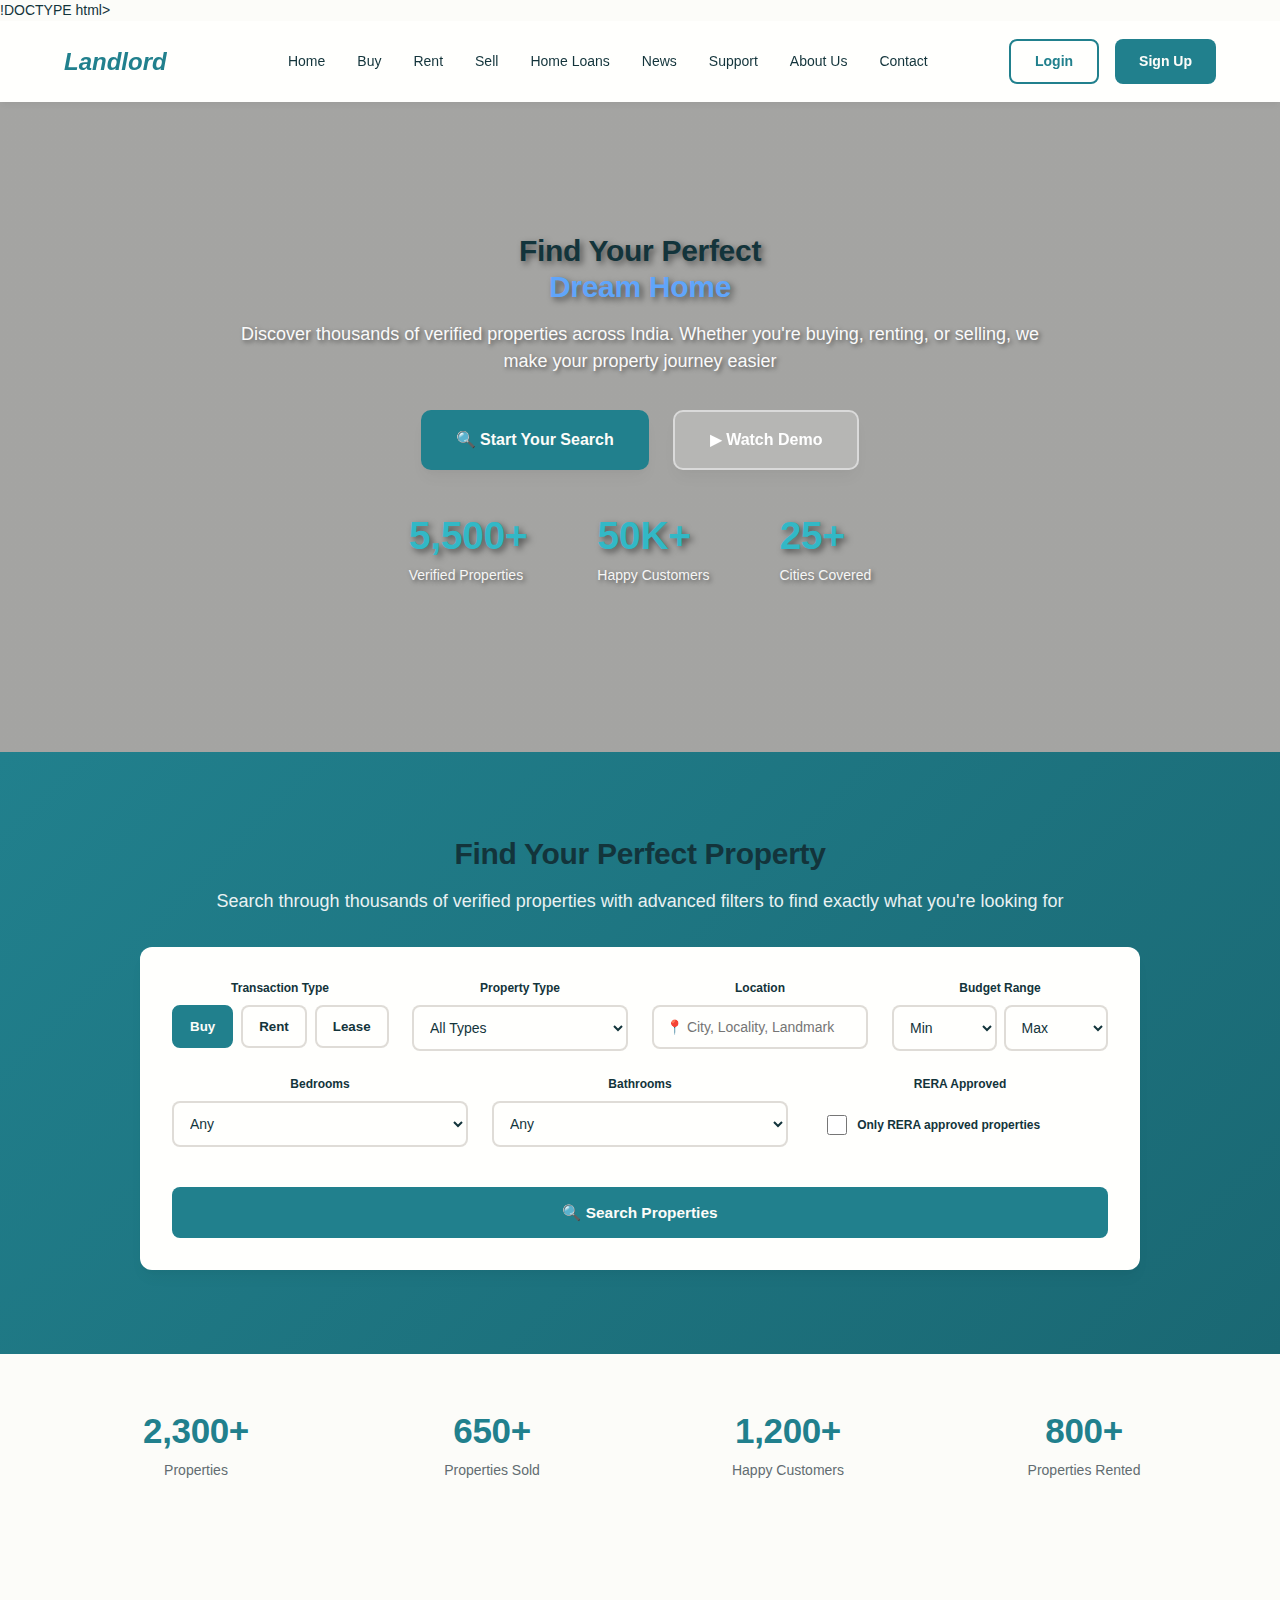
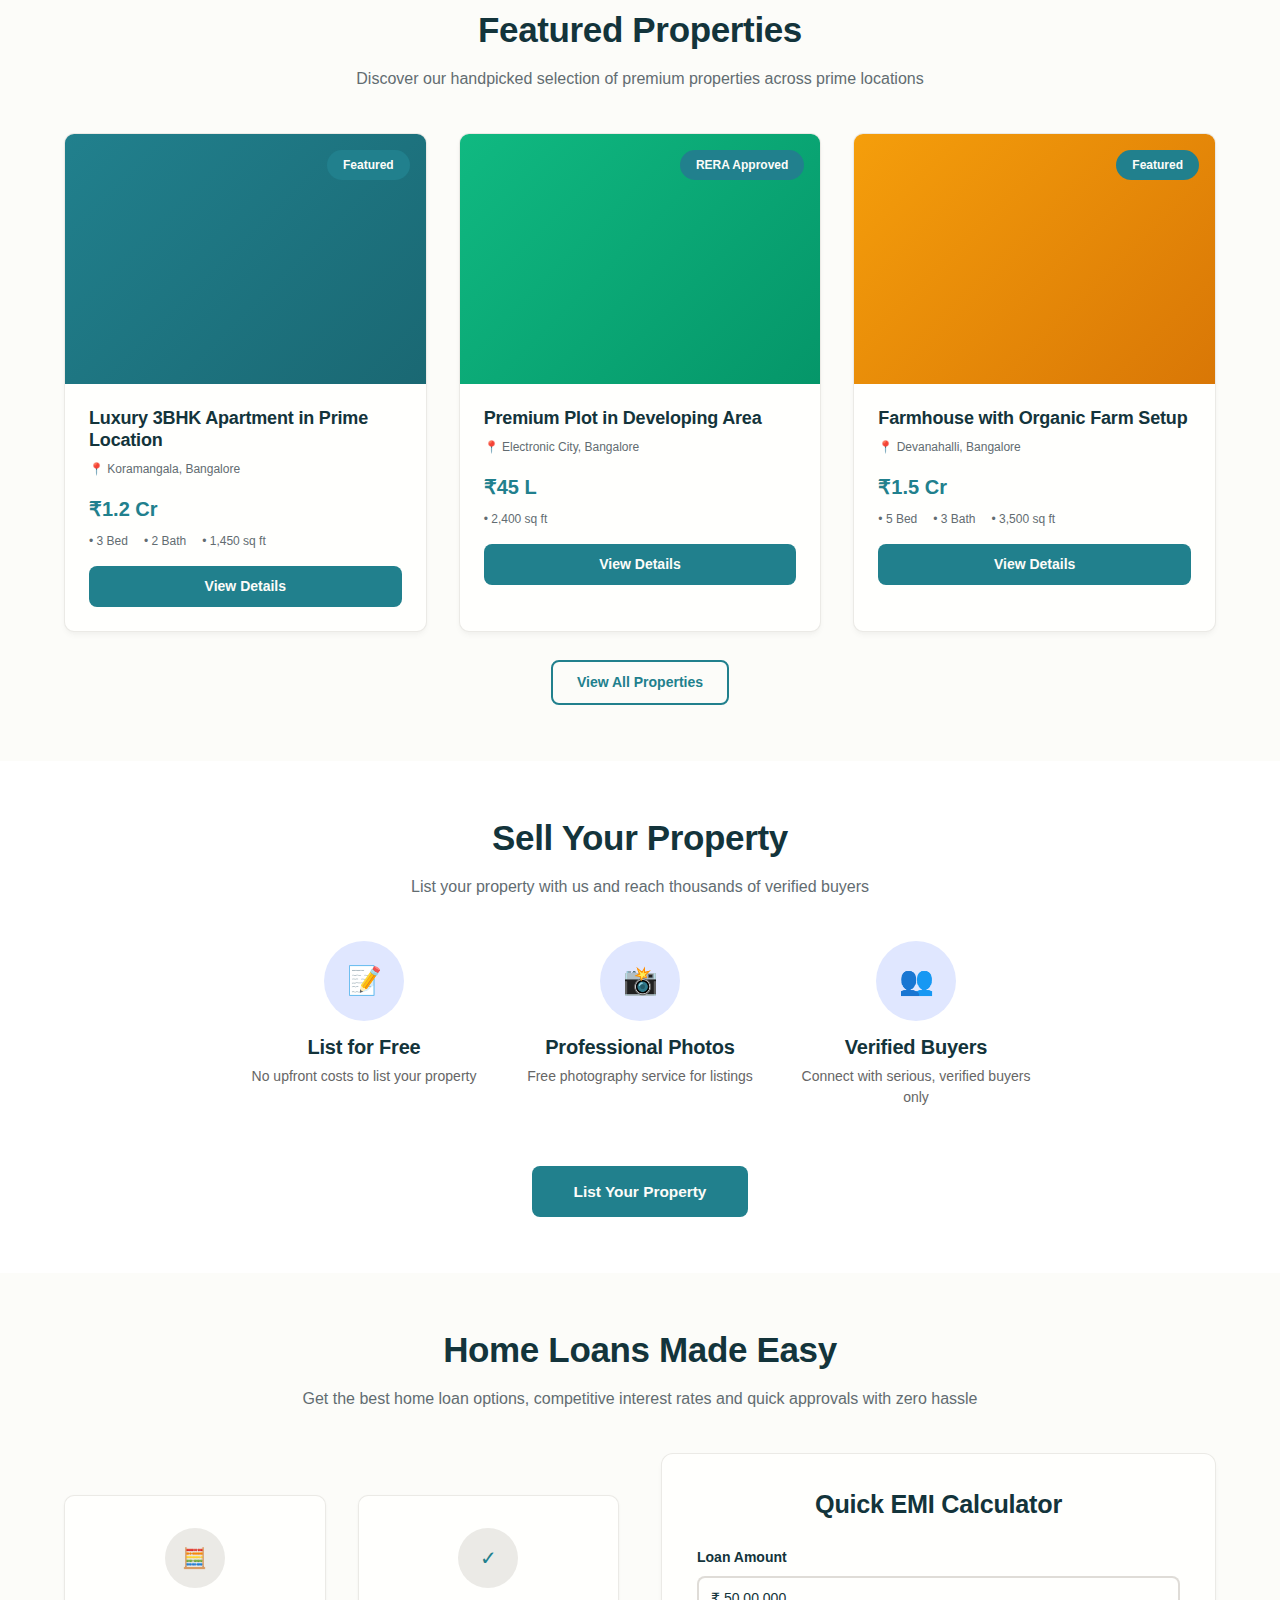
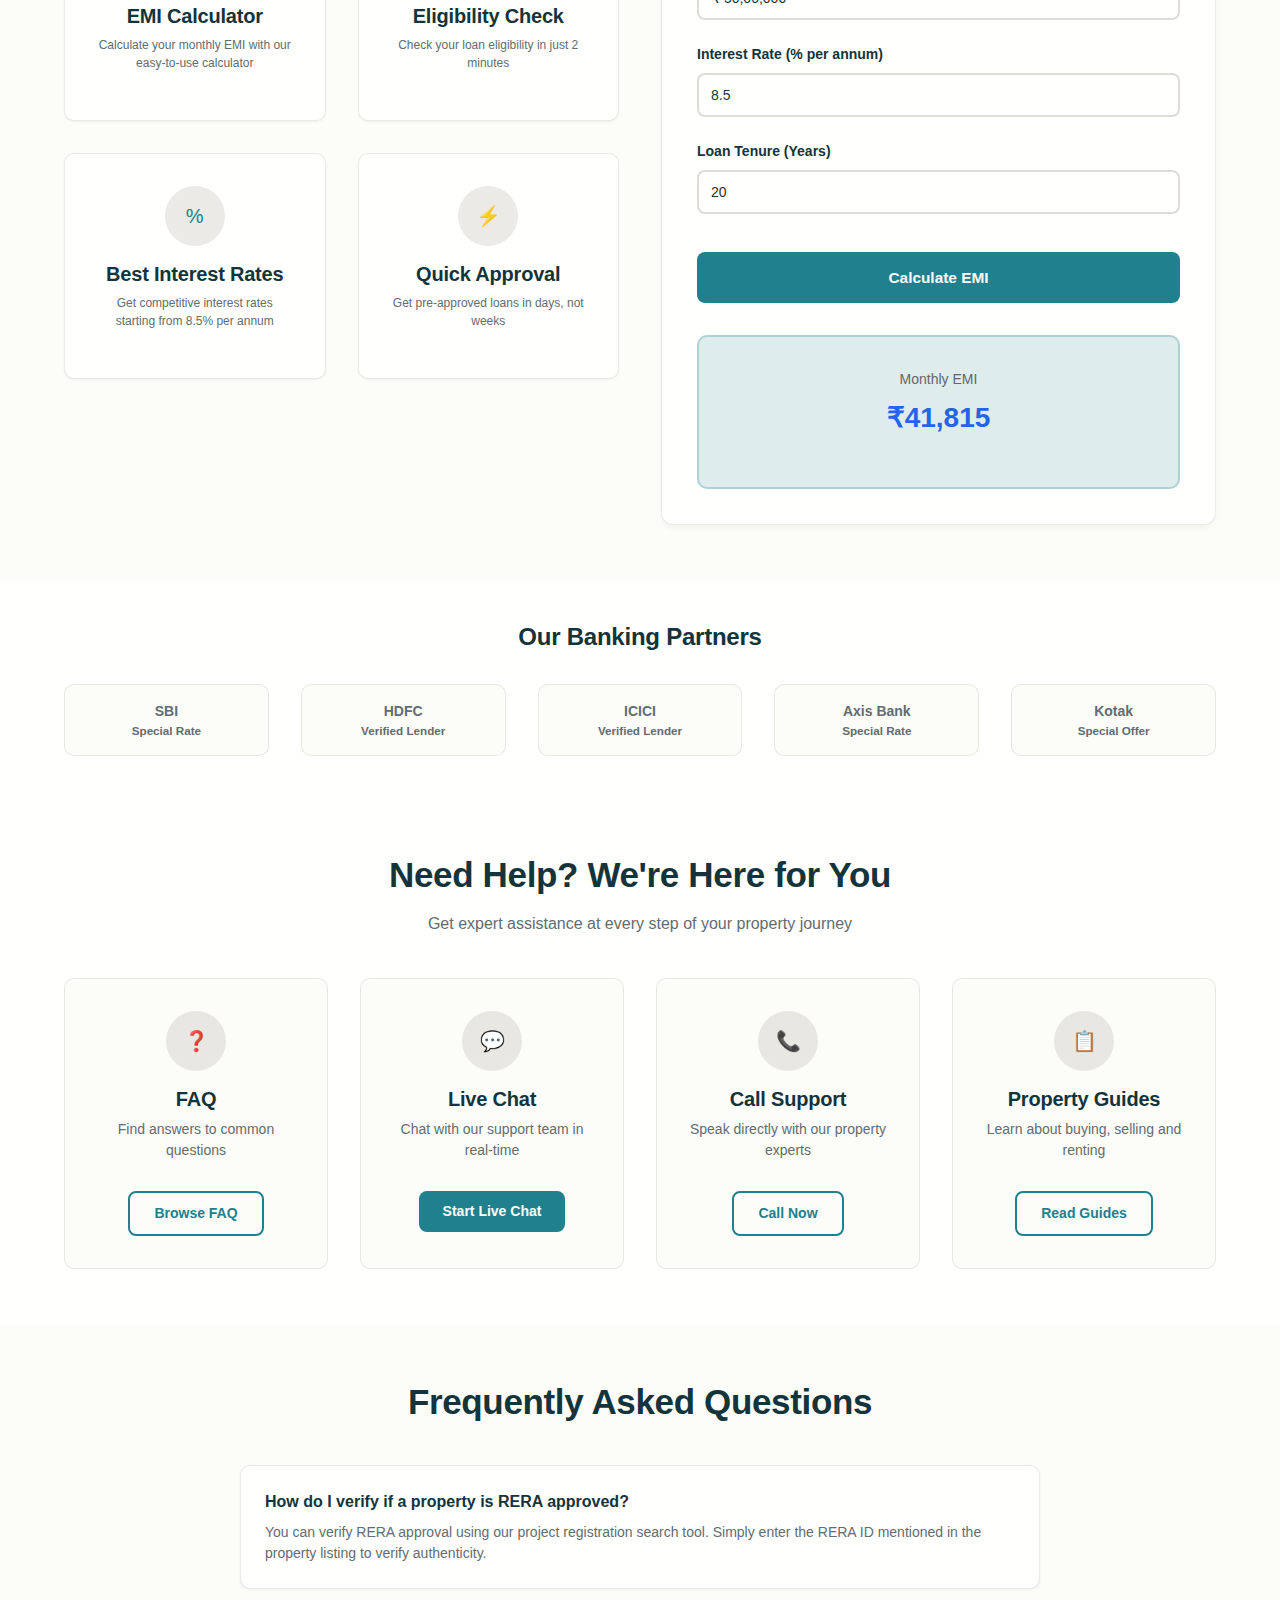
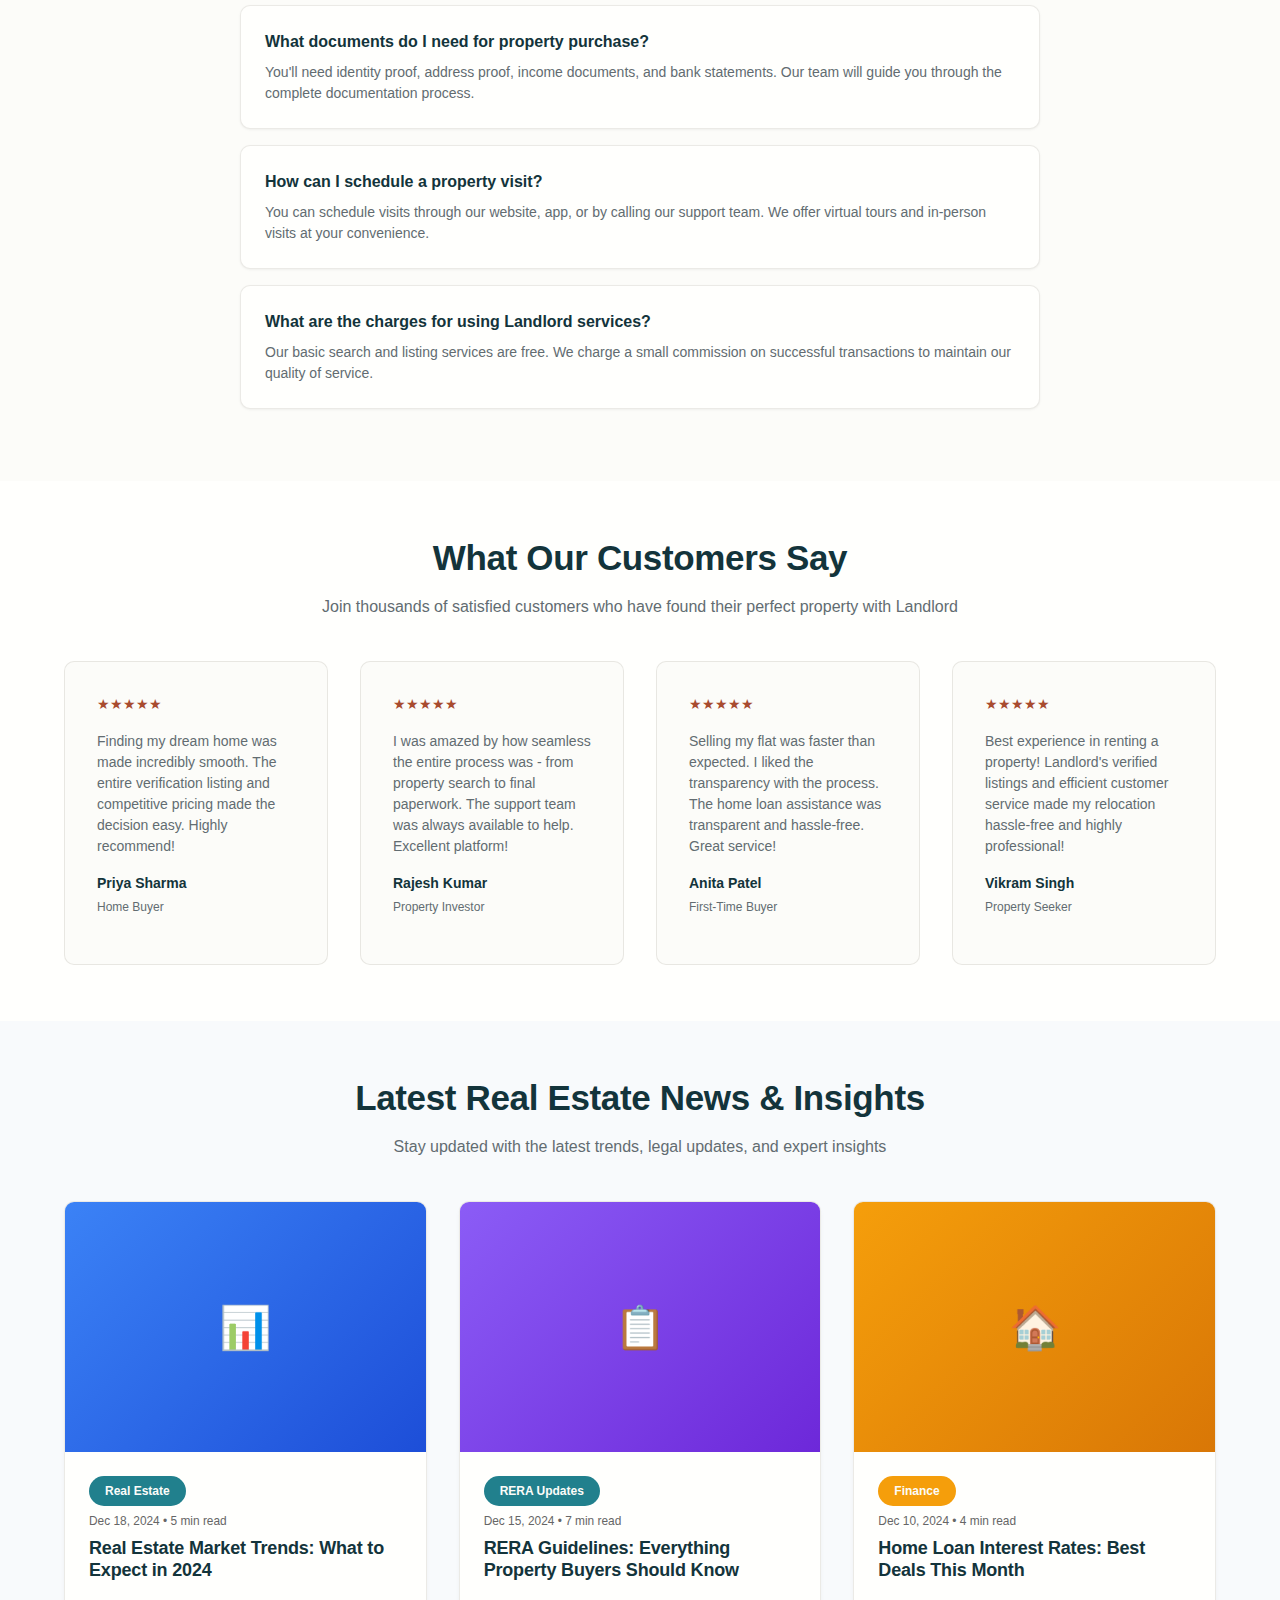
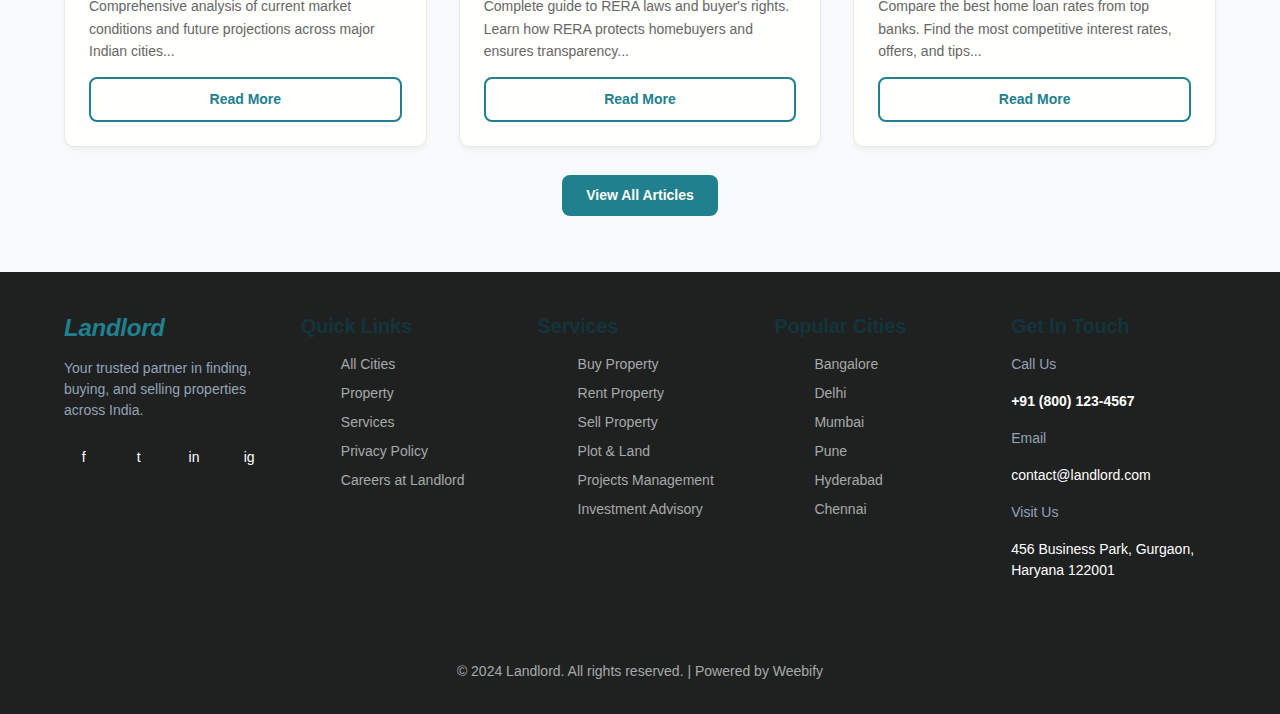
<file: index.html>
!DOCTYPE html>
<html lang="en">
<head>
    <meta charset="UTF-8">
    <meta name="viewport" content="width=device-width, initial-scale=1.0">
    <title>Landlord - Premium Real Estate Platform</title>
    <link rel="stylesheet" href="style.css">
    <script>
        function calculateEMI() {
            // Get input values
            const loanAmountStr = document.getElementById('loanAmount').value.replace(/[₹,\s]/g, '');
            const loanAmount = parseFloat(loanAmountStr);
            const annualRate = parseFloat(document.getElementById('interestRate').value);
            const tenureYears = parseFloat(document.getElementById('loanTenure').value);
            
            // Calculate monthly interest rate
            const monthlyRate = annualRate / (12 * 100);
            
            // Calculate tenure in months
            const tenureMonths = tenureYears * 12;
            
            // EMI Formula: P * r * (1 + r)^n / ((1 + r)^n - 1)
            const emi = loanAmount * monthlyRate * Math.pow(1 + monthlyRate, tenureMonths) / (Math.pow(1 + monthlyRate, tenureMonths) - 1);
            
            // Display result
            const resultDiv = document.getElementById('emiResult');
            resultDiv.innerHTML = `
                <p style="color: #666; margin-bottom: 0.5rem;">Monthly EMI</p>
                <p style="font-size: 2rem; font-weight: bold; color: #2563eb;">₹${Math.round(emi).toLocaleString('en-IN')}</p>
            `;
        }
    </script>
</head>
<body>
    <!-- Header -->
    <header>
        <nav>
            <div class="logo">Landlord</div>
            <ul class="nav-links">
                <li><a href="#home">Home</a></li>
                <li><a href="#buy">Buy</a></li>
                <li><a href="#rent">Rent</a></li>
                <li><a href="#sell">Sell</a></li>
                <li><a href="#loans">Home Loans</a></li>
                <li><a href="#news">News</a></li>
                <li><a href="#support">Support</a></li>
                <li><a href="#about">About Us</a></li>
                <li><a href="#contact">Contact</a></li>
            </ul>
            <div class="nav-buttons">
                <button class="btn btn-secondary">Login</button>
                <button class="btn btn-primary">Sign Up</button>
            </div>
        </nav>
    </header>

    <!-- Hero Section -->
    <section class="hero-main" id="home">
        <div class="hero-overlay">
            <h1>Find Your Perfect<br><span style="color: #60a5fa;">Dream Home</span></h1>
            <p>Discover thousands of verified properties across India. Whether you're buying, renting, or selling, we make your property journey easier</p>
            <div class="hero-buttons">
                <button class="btn btn-primary">🔍 Start Your Search</button>
                <button class="btn btn-watch">▶ Watch Demo</button>
            </div>
            <div class="hero-stats">
                <div class="hero-stat-item">
                    <h3>5,500+</h3>
                    <p>Verified Properties</p>
                </div>
                <div class="hero-stat-item">
                    <h3>50K+</h3>
                    <p>Happy Customers</p>
                </div>
                <div class="hero-stat-item">
                    <h3>25+</h3>
                    <p>Cities Covered</p>
                </div>
            </div>
        </div>
    </section>

    <!-- Advanced Search Section -->
    <section class="hero" id="buy">
        <h1>Find Your Perfect Property</h1>
        <p>Search through thousands of verified properties with advanced filters to find exactly what you're looking for</p>
        
        <div class="advanced-search-form">
            <div class="search-row">
                <div class="search-field">
                    <label>Transaction Type</label>
                    <div class="button-group">
                        <button class="btn-filter active">Buy</button>
                        <button class="btn-filter">Rent</button>
                        <button class="btn-filter">Lease</button>
                    </div>
                </div>
                <div class="search-field">
                    <label>Property Type</label>
                    <select class="search-select">
                        <option>All Types</option>
                        <option>Apartment</option>
                        <option>Villa</option>
                        <option>Plot</option>
                        <option>Commercial</option>
                    </select>
                </div>
                <div class="search-field">
                    <label>Location</label>
                    <input type="text" placeholder="📍 City, Locality, Landmark" class="search-input">
                </div>
                <div class="search-field">
                    <label>Budget Range</label>
                    <div style="display: flex; gap: 0.5rem;">
                        <select class="search-select" style="width: 50%;">
                            <option>Min</option>
                            <option>₹10L</option>
                            <option>₹25L</option>
                            <option>₹50L</option>
                            <option>₹1Cr</option>
                        </select>
                        <select class="search-select" style="width: 50%;">
                            <option>Max</option>
                            <option>₹50L</option>
                            <option>₹1Cr</option>
                            <option>₹2Cr</option>
                            <option>₹5Cr+</option>
                        </select>
                    </div>
                </div>
            </div>
            
            <div class="search-row">
                <div class="search-field">
                    <label>Bedrooms</label>
                    <select class="search-select">
                        <option>Any</option>
                        <option>1 BHK</option>
                        <option>2 BHK</option>
                        <option>3 BHK</option>
                        <option>4+ BHK</option>
                    </select>
                </div>
                <div class="search-field">
                    <label>Bathrooms</label>
                    <select class="search-select">
                        <option>Any</option>
                        <option>1</option>
                        <option>2</option>
                        <option>3+</option>
                    </select>
                </div>
                <div class="search-field">
                    <label>RERA Approved</label>
                    <div style="display: flex; align-items: center; gap: 0.5rem; padding: 0.8rem;">
                        <input type="checkbox" id="rera" style="width: 20px; height: 20px;">
                        <label for="rera" style="margin: 0; cursor: pointer;">Only RERA approved properties</label>
                    </div>
                </div>
            </div>
            
            <button class="btn btn-primary" style="width: 100%; padding: 1rem; font-size: 1.1rem; margin-top: 1rem;">
                🔍 Search Properties
            </button>
        </div>
    </section>

    <!-- Stats Section -->
    <section class="stats">
        <div class="stat-item">
            <h3>2,300+</h3>
            <p>Properties</p>
        </div>
        <div class="stat-item">
            <h3>650+</h3>
            <p>Properties Sold</p>
        </div>
        <div class="stat-item">
            <h3>1,200+</h3>
            <p>Happy Customers</p>
        </div>
        <div class="stat-item">
            <h3>800+</h3>
            <p>Properties Rented</p>
        </div>
    </section>

    <!-- Featured Properties -->
    <section class="section" id="rent">
        <div class="section-header">
            <h2>Featured Properties</h2>
            <p>Discover our handpicked selection of premium properties across prime locations</p>
        </div>
        <div class="properties-grid">
            <div class="property-card">
                <div class="property-image">
                    <span class="property-badge">Featured</span>
                </div>
                <div class="property-info">
                    <h3 class="property-title">Luxury 3BHK Apartment in Prime Location</h3>
                    <p class="property-location">📍 Koramangala, Bangalore</p>
                    <p class="property-price">₹1.2 Cr</p>
                    <div class="property-details">
                        <span>3 Bed</span>
                        <span>2 Bath</span>
                        <span>1,450 sq ft</span>
                    </div>
                    <button class="btn btn-primary" style="width: 100%;">View Details</button>
                </div>
            </div>

            <div class="property-card">
                <div class="property-image" style="background: linear-gradient(135deg, #10b981 0%, #059669 100%);">
                    <span class="property-badge rera">RERA Approved</span>
                </div>
                <div class="property-info">
                    <h3 class="property-title">Premium Plot in Developing Area</h3>
                    <p class="property-location">📍 Electronic City, Bangalore</p>
                    <p class="property-price">₹45 L</p>
                    <div class="property-details">
                        <span>2,400 sq ft</span>
                    </div>
                    <button class="btn btn-primary" style="width: 100%;">View Details</button>
                </div>
            </div>

            <div class="property-card">
                <div class="property-image" style="background: linear-gradient(135deg, #f59e0b 0%, #d97706 100%);">
                    <span class="property-badge">Featured</span>
                </div>
                <div class="property-info">
                    <h3 class="property-title">Farmhouse with Organic Farm Setup</h3>
                    <p class="property-location">📍 Devanahalli, Bangalore</p>
                    <p class="property-price">₹1.5 Cr</p>
                    <div class="property-details">
                        <span>5 Bed</span>
                        <span>3 Bath</span>
                        <span>3,500 sq ft</span>
                    </div>
                    <button class="btn btn-primary" style="width: 100%;">View Details</button>
                </div>
            </div>
        </div>
        <div style="text-align: center; margin-top: 2rem;">
            <button class="btn btn-secondary">View All Properties</button>
        </div>
    </section>

    <!-- Sell Your Property Section -->
    <section class="section" id="sell" style="background: white;">
        <div class="section-header">
            <h2>Sell Your Property</h2>
            <p>List your property with us and reach thousands of verified buyers</p>
        </div>
        <div style="max-width: 800px; margin: 0 auto; text-align: center;">
            <div style="display: grid; grid-template-columns: repeat(auto-fit, minmax(200px, 1fr)); gap: 2rem; margin: 3rem 0;">
                <div>
                    <div style="width: 80px; height: 80px; background: #e0e7ff; border-radius: 50%; margin: 0 auto 1rem; display: flex; align-items: center; justify-content: center; font-size: 2rem;">📝</div>
                    <h3 style="margin-bottom: 0.5rem;">List for Free</h3>
                    <p style="color: #666;">No upfront costs to list your property</p>
                </div>
                <div>
                    <div style="width: 80px; height: 80px; background: #e0e7ff; border-radius: 50%; margin: 0 auto 1rem; display: flex; align-items: center; justify-content: center; font-size: 2rem;">📸</div>
                    <h3 style="margin-bottom: 0.5rem;">Professional Photos</h3>
                    <p style="color: #666;">Free photography service for listings</p>
                </div>
                <div>
                    <div style="width: 80px; height: 80px; background: #e0e7ff; border-radius: 50%; margin: 0 auto 1rem; display: flex; align-items: center; justify-content: center; font-size: 2rem;">👥</div>
                    <h3 style="margin-bottom: 0.5rem;">Verified Buyers</h3>
                    <p style="color: #666;">Connect with serious, verified buyers only</p>
                </div>
            </div>
            <button class="btn btn-primary" style="padding: 1rem 3rem; font-size: 1.1rem;">List Your Property</button>
        </div>
    </section>

    <!-- Home Loans Section -->
    <section class="home-loans" id="loans">
        <div class="home-loans-content">
            <div class="section-header">
                <h2>Home Loans Made Easy</h2>
                <p>Get the best home loan options, competitive interest rates and quick approvals with zero hassle</p>
            </div>
            <div style="display: grid; grid-template-columns: 1fr 1fr; gap: 3rem; margin-top: 3rem; align-items: start;">
                <!-- Left Side - Loan Services -->
                <div class="loans-grid" style="grid-template-columns: 1fr 1fr;">
                    <div class="loan-card">
                        <div class="loan-icon">🧮</div>
                        <h3>EMI Calculator</h3>
                        <p>Calculate your monthly EMI with our easy-to-use calculator</p>
                    </div>
                    <div class="loan-card">
                        <div class="loan-icon">✓</div>
                        <h3>Eligibility Check</h3>
                        <p>Check your loan eligibility in just 2 minutes</p>
                    </div>
                    <div class="loan-card">
                        <div class="loan-icon">%</div>
                        <h3>Best Interest Rates</h3>
                        <p>Get competitive interest rates starting from 8.5% per annum</p>
                    </div>
                    <div class="loan-card">
                        <div class="loan-icon">⚡</div>
                        <h3>Quick Approval</h3>
                        <p>Get pre-approved loans in days, not weeks</p>
                    </div>
                </div>

                <!-- Right Side - Quick EMI Calculator -->
                <div class="emi-calculator-widget">
                    <h3 style="text-align: center; margin-bottom: 2rem; font-size: 1.8rem;">Quick EMI Calculator</h3>
                    <div class="calculator-form">
                        <div class="form-group">
                            <label>Loan Amount</label>
                            <input type="text" id="loanAmount" value="₹ 50,00,000" class="calc-input">
                        </div>
                        <div class="form-group">
                            <label>Interest Rate (% per annum)</label>
                            <input type="text" id="interestRate" value="8.5" class="calc-input">
                        </div>
                        <div class="form-group">
                            <label>Loan Tenure (Years)</label>
                            <input type="text" id="loanTenure" value="20" class="calc-input">
                        </div>
                        <button class="btn btn-primary" onclick="calculateEMI()" style="width: 100%; padding: 1rem; font-size: 1.1rem; margin-top: 1rem;">Calculate EMI</button>
                        <div id="emiResult" class="emi-result">
                            <p style="color: #666; margin-bottom: 0.5rem;">Monthly EMI</p>
                            <p style="font-size: 2rem; font-weight: bold; color: #2563eb;">₹41,815</p>
                        </div>
                    </div>
                </div>
            </div>
        </div>
    </section>

    <!-- Banking Partners -->
    <section class="partners">
        <div class="partners-content">
            <h2>Our Banking Partners</h2>
            <div class="partners-grid">
                <div class="partner-logo">SBI<br><small>Special Rate</small></div>
                <div class="partner-logo">HDFC<br><small>Verified Lender</small></div>
                <div class="partner-logo">ICICI<br><small>Verified Lender</small></div>
                <div class="partner-logo">Axis Bank<br><small>Special Rate</small></div>
                <div class="partner-logo">Kotak<br><small>Special Offer</small></div>
            </div>
        </div>
    </section>

    <!-- Help Section -->
    <section class="help-section" id="support">
        <div class="help-content">
            <div class="section-header">
                <h2>Need Help? We're Here for You</h2>
                <p>Get expert assistance at every step of your property journey</p>
            </div>
            <div class="help-grid">
                <div class="help-card">
                    <div class="help-icon">❓</div>
                    <h3>FAQ</h3>
                    <p>Find answers to common questions</p>
                    <button class="btn btn-secondary" style="margin-top: 1rem;">Browse FAQ</button>
                </div>
                <div class="help-card">
                    <div class="help-icon">💬</div>
                    <h3>Live Chat</h3>
                    <p>Chat with our support team in real-time</p>
                    <button class="btn btn-primary" style="margin-top: 1rem;">Start Live Chat</button>
                </div>
                <div class="help-card">
                    <div class="help-icon">📞</div>
                    <h3>Call Support</h3>
                    <p>Speak directly with our property experts</p>
                    <button class="btn btn-secondary" style="margin-top: 1rem;">Call Now</button>
                </div>
                <div class="help-card">
                    <div class="help-icon">📋</div>
                    <h3>Property Guides</h3>
                    <p>Learn about buying, selling and renting</p>
                    <button class="btn btn-secondary" style="margin-top: 1rem;">Read Guides</button>
                </div>
            </div>
        </div>
    </section>

    <!-- FAQ Section -->
    <section class="faq-section">
        <div class="faq-content">
            <div class="section-header">
                <h2>Frequently Asked Questions</h2>
            </div>
            <div class="faq-item">
                <div class="faq-question">How do I verify if a property is RERA approved?</div>
                <div class="faq-answer">You can verify RERA approval using our project registration search tool. Simply enter the RERA ID mentioned in the property listing to verify authenticity.</div>
            </div>
            <div class="faq-item">
                <div class="faq-question">What documents do I need for property purchase?</div>
                <div class="faq-answer">You'll need identity proof, address proof, income documents, and bank statements. Our team will guide you through the complete documentation process.</div>
            </div>
            <div class="faq-item">
                <div class="faq-question">How can I schedule a property visit?</div>
                <div class="faq-answer">You can schedule visits through our website, app, or by calling our support team. We offer virtual tours and in-person visits at your convenience.</div>
            </div>
            <div class="faq-item">
                <div class="faq-question">What are the charges for using Landlord services?</div>
                <div class="faq-answer">Our basic search and listing services are free. We charge a small commission on successful transactions to maintain our quality of service.</div>
            </div>
        </div>
    </section>

    <!-- Testimonials -->
    <section class="testimonials" id="about">
        <div class="testimonials-content">
            <div class="section-header">
                <h2>What Our Customers Say</h2>
                <p>Join thousands of satisfied customers who have found their perfect property with Landlord</p>
            </div>
            <div class="testimonials-grid">
                <div class="testimonial-card">
                    <div class="stars">★★★★★</div>
                    <p class="testimonial-text">Finding my dream home was made incredibly smooth. The entire verification listing and competitive pricing made the decision easy. Highly recommend!</p>
                    <p class="testimonial-author">Priya Sharma</p>
                    <p class="testimonial-role">Home Buyer</p>
                </div>
                <div class="testimonial-card">
                    <div class="stars">★★★★★</div>
                    <p class="testimonial-text">I was amazed by how seamless the entire process was - from property search to final paperwork. The support team was always available to help. Excellent platform!</p>
                    <p class="testimonial-author">Rajesh Kumar</p>
                    <p class="testimonial-role">Property Investor</p>
                </div>
                <div class="testimonial-card">
                    <div class="stars">★★★★★</div>
                    <p class="testimonial-text">Selling my flat was faster than expected. I liked the transparency with the process. The home loan assistance was transparent and hassle-free. Great service!</p>
                    <p class="testimonial-author">Anita Patel</p>
                    <p class="testimonial-role">First-Time Buyer</p>
                </div>
                <div class="testimonial-card">
                    <div class="stars">★★★★★</div>
                    <p class="testimonial-text">Best experience in renting a property! Landlord's verified listings and efficient customer service made my relocation hassle-free and highly professional!</p>
                    <p class="testimonial-author">Vikram Singh</p>
                    <p class="testimonial-role">Property Seeker</p>
                </div>
            </div>
        </div>
    </section>

    <!-- Blog/News Section -->
    <section class="section" id="news" style="background: #f8fafc;">
        <div class="section-header">
            <h2>Latest Real Estate News & Insights</h2>
            <p>Stay updated with the latest trends, legal updates, and expert insights</p>
        </div>
        <div class="properties-grid">
            <div class="property-card">
                <div class="property-image" style="background: linear-gradient(135deg, #3b82f6 0%, #1d4ed8 100%); display: flex; align-items: center; justify-content: center; color: white; font-size: 3rem;">
                    📊
                </div>
                <div class="property-info">
                    <span class="property-badge" style="position: static; display: inline-block; margin-bottom: 0.5rem;">Real Estate</span>
                    <p style="color: #666; font-size: 0.85rem; margin-bottom: 0.5rem;">Dec 18, 2024 • 5 min read</p>
                    <h3 class="property-title">Real Estate Market Trends: What to Expect in 2024</h3>
                    <p style="color: #666; margin: 1rem 0; line-height: 1.6;">Comprehensive analysis of current market conditions and future projections across major Indian cities...</p>
                    <button class="btn btn-secondary" style="width: 100%;">Read More</button>
                </div>
            </div>

            <div class="property-card">
                <div class="property-image" style="background: linear-gradient(135deg, #8b5cf6 0%, #6d28d9 100%); display: flex; align-items: center; justify-content: center; color: white; font-size: 3rem;">
                    📋
                </div>
                <div class="property-info">
                    <span class="property-badge rera" style="position: static; display: inline-block; margin-bottom: 0.5rem;">RERA Updates</span>
                    <p style="color: #666; font-size: 0.85rem; margin-bottom: 0.5rem;">Dec 15, 2024 • 7 min read</p>
                    <h3 class="property-title">RERA Guidelines: Everything Property Buyers Should Know</h3>
                    <p style="color: #666; margin: 1rem 0; line-height: 1.6;">Complete guide to RERA laws and buyer's rights. Learn how RERA protects homebuyers and ensures transparency...</p>
                    <button class="btn btn-secondary" style="width: 100%;">Read More</button>
                </div>
            </div>

            <div class="property-card">
                <div class="property-image" style="background: linear-gradient(135deg, #f59e0b 0%, #d97706 100%); display: flex; align-items: center; justify-content: center; color: white; font-size: 3rem;">
                    🏠
                </div>
                <div class="property-info">
                    <span class="property-badge" style="position: static; display: inline-block; margin-bottom: 0.5rem; background: #f59e0b;">Finance</span>
                    <p style="color: #666; font-size: 0.85rem; margin-bottom: 0.5rem;">Dec 10, 2024 • 4 min read</p>
                    <h3 class="property-title">Home Loan Interest Rates: Best Deals This Month</h3>
                    <p style="color: #666; margin: 1rem 0; line-height: 1.6;">Compare the best home loan rates from top banks. Find the most competitive interest rates, offers, and tips...</p>
                    <button class="btn btn-secondary" style="width: 100%;">Read More</button>
                </div>
            </div>
        </div>
        <div style="text-align: center; margin-top: 2rem;">
            <button class="btn btn-primary">View All Articles</button>
        </div>
    </section>

    <!-- Footer -->
    <footer id="contact">
        <div class="footer-content">
            <div class="footer-section">
                <h3 class="logo">Landlord</h3>
                <p style="color: #94a3b8; margin-top: 1rem;">Your trusted partner in finding, buying, and selling properties across India.</p>
                <div class="social-links">
                    <a href="#">f</a>
                    <a href="#">t</a>
                    <a href="#">in</a>
                    <a href="#">ig</a>
                </div>
            </div>
            <div class="footer-section">
                <h3>Quick Links</h3>
                <ul>
                    <li><a href="#">All Cities</a></li>
                    <li><a href="#">Property</a></li>
                    <li><a href="#">Services</a></li>
                    <li><a href="#">Privacy Policy</a></li>
                    <li><a href="#">Careers at Landlord</a></li>
                </ul>
            </div>
            <div class="footer-section">
                <h3>Services</h3>
                <ul>
                    <li><a href="#">Buy Property</a></li>
                    <li><a href="#">Rent Property</a></li>
                    <li><a href="#">Sell Property</a></li>
                    <li><a href="#">Plot & Land</a></li>
                    <li><a href="#">Projects Management</a></li>
                    <li><a href="#">Investment Advisory</a></li>
                </ul>
            </div>
            <div class="footer-section">
                <h3>Popular Cities</h3>
                <ul>
                    <li><a href="#">Bangalore</a></li>
                    <li><a href="#">Delhi</a></li>
                    <li><a href="#">Mumbai</a></li>
                    <li><a href="#">Pune</a></li>
                    <li><a href="#">Hyderabad</a></li>
                    <li><a href="#">Chennai</a></li>
                </ul>
            </div>
            <div class="footer-section">
                <h3>Get In Touch</h3>
                <p style="color: #94a3b8;">Call Us</p>
                <p style="color: white; font-weight: 600;">+91 (800) 123-4567</p>
                <p style="color: #94a3b8; margin-top: 1rem;">Email</p>
                <p style="color: white;">contact@landlord.com</p>
                <p style="color: #94a3b8; margin-top: 1rem;">Visit Us</p>
                <p style="color: white;">456 Business Park, Gurgaon, Haryana 122001</p>
            </div>
        </div>
        <div class="footer-bottom">
            <p>© 2024 Landlord. All rights reserved. | Powered by Weebify</p>
        </div>
    </footer>
</body>
</html>
</file>
<file: style.css>
:root {
  /* Primitive Color Tokens */
  --color-white: rgba(255, 255, 255, 1);
  --color-black: rgba(0, 0, 0, 1);
  --color-cream-50: rgba(252, 252, 249, 1);
  --color-cream-100: rgba(255, 255, 253, 1);
  --color-gray-200: rgba(245, 245, 245, 1);
  --color-gray-300: rgba(167, 169, 169, 1);
  --color-gray-400: rgba(119, 124, 124, 1);
  --color-slate-500: rgba(98, 108, 113, 1);
  --color-brown-600: rgba(94, 82, 64, 1);
  --color-charcoal-700: rgba(31, 33, 33, 1);
  --color-charcoal-800: rgba(38, 40, 40, 1);
  --color-slate-900: rgba(19, 52, 59, 1);
  --color-teal-300: rgba(50, 184, 198, 1);
  --color-teal-400: rgba(45, 166, 178, 1);
  --color-teal-500: rgba(33, 128, 141, 1);
  --color-teal-600: rgba(29, 116, 128, 1);
  --color-teal-700: rgba(26, 104, 115, 1);
  --color-teal-800: rgba(41, 150, 161, 1);
  --color-red-400: rgba(255, 84, 89, 1);
  --color-red-500: rgba(192, 21, 47, 1);
  --color-orange-400: rgba(230, 129, 97, 1);
  --color-orange-500: rgba(168, 75, 47, 1);

  /* RGB versions for opacity control */
  --color-brown-600-rgb: 94, 82, 64;
  --color-teal-500-rgb: 33, 128, 141;
  --color-slate-900-rgb: 19, 52, 59;
  --color-slate-500-rgb: 98, 108, 113;
  --color-red-500-rgb: 192, 21, 47;
  --color-red-400-rgb: 255, 84, 89;
  --color-orange-500-rgb: 168, 75, 47;
  --color-orange-400-rgb: 230, 129, 97;

  /* Background color tokens (Light Mode) */
  --color-bg-1: rgba(59, 130, 246, 0.08); /* Light blue */
  --color-bg-2: rgba(245, 158, 11, 0.08); /* Light yellow */
  --color-bg-3: rgba(34, 197, 94, 0.08); /* Light green */
  --color-bg-4: rgba(239, 68, 68, 0.08); /* Light red */
  --color-bg-5: rgba(147, 51, 234, 0.08); /* Light purple */
  --color-bg-6: rgba(249, 115, 22, 0.08); /* Light orange */
  --color-bg-7: rgba(236, 72, 153, 0.08); /* Light pink */
  --color-bg-8: rgba(6, 182, 212, 0.08); /* Light cyan */

  /* Semantic Color Tokens (Light Mode) */
  --color-background: var(--color-cream-50);
  --color-surface: var(--color-cream-100);
  --color-text: var(--color-slate-900);
  --color-text-secondary: var(--color-slate-500);
  --color-primary: var(--color-teal-500);
  --color-primary-hover: var(--color-teal-600);
  --color-primary-active: var(--color-teal-700);
  --color-secondary: rgba(var(--color-brown-600-rgb), 0.12);
  --color-secondary-hover: rgba(var(--color-brown-600-rgb), 0.2);
  --color-secondary-active: rgba(var(--color-brown-600-rgb), 0.25);
  --color-border: rgba(var(--color-brown-600-rgb), 0.2);
  --color-btn-primary-text: var(--color-cream-50);
  --color-card-border: rgba(var(--color-brown-600-rgb), 0.12);
  --color-card-border-inner: rgba(var(--color-brown-600-rgb), 0.12);
  --color-error: var(--color-red-500);
  --color-success: var(--color-teal-500);
  --color-warning: var(--color-orange-500);
  --color-info: var(--color-slate-500);
  --color-focus-ring: rgba(var(--color-teal-500-rgb), 0.4);
  --color-select-caret: rgba(var(--color-slate-900-rgb), 0.8);

  /* Common style patterns */
  --focus-ring: 0 0 0 3px var(--color-focus-ring);
  --focus-outline: 2px solid var(--color-primary);
  --status-bg-opacity: 0.15;
  --status-border-opacity: 0.25;
  --select-caret-light: url("data:image/svg+xml,%3Csvg xmlns='http://www.w3.org/2000/svg' width='16' height='16' viewBox='0 0 24 24' fill='none' stroke='%23134252' stroke-width='2' stroke-linecap='round' stroke-linejoin='round'%3E%3Cpolyline points='6 9 12 15 18 9'%3E%3C/polyline%3E%3C/svg%3E");
  --select-caret-dark: url("data:image/svg+xml,%3Csvg xmlns='http://www.w3.org/2000/svg' width='16' height='16' viewBox='0 0 24 24' fill='none' stroke='%23f5f5f5' stroke-width='2' stroke-linecap='round' stroke-linejoin='round'%3E%3Cpolyline points='6 9 12 15 18 9'%3E%3C/polyline%3E%3C/svg%3E");

  /* RGB versions for opacity control */
  --color-success-rgb: 33, 128, 141;
  --color-error-rgb: 192, 21, 47;
  --color-warning-rgb: 168, 75, 47;
  --color-info-rgb: 98, 108, 113;

  /* Typography */
  --font-family-base: "FKGroteskNeue", "Geist", "Inter", -apple-system,
    BlinkMacSystemFont, "Segoe UI", Roboto, sans-serif;
  --font-family-mono: "Berkeley Mono", ui-monospace, SFMono-Regular, Menlo,
    Monaco, Consolas, monospace;
  --font-size-xs: 11px;
  --font-size-sm: 12px;
  --font-size-base: 14px;
  --font-size-md: 14px;
  --font-size-lg: 16px;
  --font-size-xl: 18px;
  --font-size-2xl: 20px;
  --font-size-3xl: 24px;
  --font-size-4xl: 30px;
  --font-weight-normal: 400;
  --font-weight-medium: 500;
  --font-weight-semibold: 550;
  --font-weight-bold: 600;
  --line-height-tight: 1.2;
  --line-height-normal: 1.5;
  --letter-spacing-tight: -0.01em;

  /* Spacing */
  --space-0: 0;
  --space-1: 1px;
  --space-2: 2px;
  --space-4: 4px;
  --space-6: 6px;
  --space-8: 8px;
  --space-10: 10px;
  --space-12: 12px;
  --space-16: 16px;
  --space-20: 20px;
  --space-24: 24px;
  --space-32: 32px;

  /* Border Radius */
  --radius-sm: 6px;
  --radius-base: 8px;
  --radius-md: 10px;
  --radius-lg: 12px;
  --radius-full: 9999px;

  /* Shadows */
  --shadow-xs: 0 1px 2px rgba(0, 0, 0, 0.02);
  --shadow-sm: 0 1px 3px rgba(0, 0, 0, 0.04), 0 1px 2px rgba(0, 0, 0, 0.02);
  --shadow-md: 0 4px 6px -1px rgba(0, 0, 0, 0.04),
    0 2px 4px -1px rgba(0, 0, 0, 0.02);
  --shadow-lg: 0 10px 15px -3px rgba(0, 0, 0, 0.04),
    0 4px 6px -2px rgba(0, 0, 0, 0.02);
  --shadow-inset-sm: inset 0 1px 0 rgba(255, 255, 255, 0.15),
    inset 0 -1px 0 rgba(0, 0, 0, 0.03);

  /* Animation */
  --duration-fast: 150ms;
  --duration-normal: 250ms;
  --ease-standard: cubic-bezier(0.16, 1, 0.3, 1);

  /* Layout */
  --container-sm: 640px;
  --container-md: 768px;
  --container-lg: 1024px;
  --container-xl: 1280px;
}

/* Dark mode colors */
@media (prefers-color-scheme: dark) {
  :root {
    /* RGB versions for opacity control (Dark Mode) */
    --color-gray-400-rgb: 119, 124, 124;
    --color-teal-300-rgb: 50, 184, 198;
    --color-gray-300-rgb: 167, 169, 169;
    --color-gray-200-rgb: 245, 245, 245;

    /* Background color tokens (Dark Mode) */
    --color-bg-1: rgba(29, 78, 216, 0.15); /* Dark blue */
    --color-bg-2: rgba(180, 83, 9, 0.15); /* Dark yellow */
    --color-bg-3: rgba(21, 128, 61, 0.15); /* Dark green */
    --color-bg-4: rgba(185, 28, 28, 0.15); /* Dark red */
    --color-bg-5: rgba(107, 33, 168, 0.15); /* Dark purple */
    --color-bg-6: rgba(194, 65, 12, 0.15); /* Dark orange */
    --color-bg-7: rgba(190, 24, 93, 0.15); /* Dark pink */
    --color-bg-8: rgba(8, 145, 178, 0.15); /* Dark cyan */

    /* Semantic Color Tokens (Dark Mode) */
    --color-background: var(--color-charcoal-700);
    --color-surface: var(--color-charcoal-800);
    --color-text: var(--color-gray-200);
    --color-text-secondary: rgba(var(--color-gray-300-rgb), 0.7);
    --color-primary: var(--color-teal-300);
    --color-primary-hover: var(--color-teal-400);
    --color-primary-active: var(--color-teal-800);
    --color-secondary: rgba(var(--color-gray-400-rgb), 0.15);
    --color-secondary-hover: rgba(var(--color-gray-400-rgb), 0.25);
    --color-secondary-active: rgba(var(--color-gray-400-rgb), 0.3);
    --color-border: rgba(var(--color-gray-400-rgb), 0.3);
    --color-error: var(--color-red-400);
    --color-success: var(--color-teal-300);
    --color-warning: var(--color-orange-400);
    --color-info: var(--color-gray-300);
    --color-focus-ring: rgba(var(--color-teal-300-rgb), 0.4);
    --color-btn-primary-text: var(--color-slate-900);
    --color-card-border: rgba(var(--color-gray-400-rgb), 0.2);
    --color-card-border-inner: rgba(var(--color-gray-400-rgb), 0.15);
    --shadow-inset-sm: inset 0 1px 0 rgba(255, 255, 255, 0.1),
      inset 0 -1px 0 rgba(0, 0, 0, 0.15);
    --button-border-secondary: rgba(var(--color-gray-400-rgb), 0.2);
    --color-border-secondary: rgba(var(--color-gray-400-rgb), 0.2);
    --color-select-caret: rgba(var(--color-gray-200-rgb), 0.8);

    /* Common style patterns - updated for dark mode */
    --focus-ring: 0 0 0 3px var(--color-focus-ring);
    --focus-outline: 2px solid var(--color-primary);
    --status-bg-opacity: 0.15;
    --status-border-opacity: 0.25;
    --select-caret-light: url("data:image/svg+xml,%3Csvg xmlns='http://www.w3.org/2000/svg' width='16' height='16' viewBox='0 0 24 24' fill='none' stroke='%23134252' stroke-width='2' stroke-linecap='round' stroke-linejoin='round'%3E%3Cpolyline points='6 9 12 15 18 9'%3E%3C/polyline%3E%3C/svg%3E");
    --select-caret-dark: url("data:image/svg+xml,%3Csvg xmlns='http://www.w3.org/2000/svg' width='16' height='16' viewBox='0 0 24 24' fill='none' stroke='%23f5f5f5' stroke-width='2' stroke-linecap='round' stroke-linejoin='round'%3E%3Cpolyline points='6 9 12 15 18 9'%3E%3C/polyline%3E%3C/svg%3E");

    /* RGB versions for dark mode */
    --color-success-rgb: var(--color-teal-300-rgb);
    --color-error-rgb: var(--color-red-400-rgb);
    --color-warning-rgb: var(--color-orange-400-rgb);
    --color-info-rgb: var(--color-gray-300-rgb);
  }
}

/* Data attribute for manual theme switching */
[data-color-scheme="dark"] {
  /* RGB versions for opacity control (dark mode) */
  --color-gray-400-rgb: 119, 124, 124;
  --color-teal-300-rgb: 50, 184, 198;
  --color-gray-300-rgb: 167, 169, 169;
  --color-gray-200-rgb: 245, 245, 245;

  /* Colorful background palette - Dark Mode */
  --color-bg-1: rgba(29, 78, 216, 0.15); /* Dark blue */
  --color-bg-2: rgba(180, 83, 9, 0.15); /* Dark yellow */
  --color-bg-3: rgba(21, 128, 61, 0.15); /* Dark green */
  --color-bg-4: rgba(185, 28, 28, 0.15); /* Dark red */
  --color-bg-5: rgba(107, 33, 168, 0.15); /* Dark purple */
  --color-bg-6: rgba(194, 65, 12, 0.15); /* Dark orange */
  --color-bg-7: rgba(190, 24, 93, 0.15); /* Dark pink */
  --color-bg-8: rgba(8, 145, 178, 0.15); /* Dark cyan */

  /* Semantic Color Tokens (Dark Mode) */
  --color-background: var(--color-charcoal-700);
  --color-surface: var(--color-charcoal-800);
  --color-text: var(--color-gray-200);
  --color-text-secondary: rgba(var(--color-gray-300-rgb), 0.7);
  --color-primary: var(--color-teal-300);
  --color-primary-hover: var(--color-teal-400);
  --color-primary-active: var(--color-teal-800);
  --color-secondary: rgba(var(--color-gray-400-rgb), 0.15);
  --color-secondary-hover: rgba(var(--color-gray-400-rgb), 0.25);
  --color-secondary-active: rgba(var(--color-gray-400-rgb), 0.3);
  --color-border: rgba(var(--color-gray-400-rgb), 0.3);
  --color-error: var(--color-red-400);
  --color-success: var(--color-teal-300);
  --color-warning: var(--color-orange-400);
  --color-info: var(--color-gray-300);
  --color-focus-ring: rgba(var(--color-teal-300-rgb), 0.4);
  --color-btn-primary-text: var(--color-slate-900);
  --color-card-border: rgba(var(--color-gray-400-rgb), 0.15);
  --color-card-border-inner: rgba(var(--color-gray-400-rgb), 0.15);
  --shadow-inset-sm: inset 0 1px 0 rgba(255, 255, 255, 0.1),
    inset 0 -1px 0 rgba(0, 0, 0, 0.15);
  --color-border-secondary: rgba(var(--color-gray-400-rgb), 0.2);
  --color-select-caret: rgba(var(--color-gray-200-rgb), 0.8);

  /* Common style patterns - updated for dark mode */
  --focus-ring: 0 0 0 3px var(--color-focus-ring);
  --focus-outline: 2px solid var(--color-primary);
  --status-bg-opacity: 0.15;
  --status-border-opacity: 0.25;
  --select-caret-light: url("data:image/svg+xml,%3Csvg xmlns='http://www.w3.org/2000/svg' width='16' height='16' viewBox='0 0 24 24' fill='none' stroke='%23134252' stroke-width='2' stroke-linecap='round' stroke-linejoin='round'%3E%3Cpolyline points='6 9 12 15 18 9'%3E%3C/polyline%3E%3C/svg%3E");
  --select-caret-dark: url("data:image/svg+xml,%3Csvg xmlns='http://www.w3.org/2000/svg' width='16' height='16' viewBox='0 0 24 24' fill='none' stroke='%23f5f5f5' stroke-width='2' stroke-linecap='round' stroke-linejoin='round'%3E%3Cpolyline points='6 9 12 15 18 9'%3E%3C/polyline%3E%3C/svg%3E");

  /* RGB versions for dark mode */
  --color-success-rgb: var(--color-teal-300-rgb);
  --color-error-rgb: var(--color-red-400-rgb);
  --color-warning-rgb: var(--color-orange-400-rgb);
  --color-info-rgb: var(--color-gray-300-rgb);
}

[data-color-scheme="light"] {
  /* RGB versions for opacity control (light mode) */
  --color-brown-600-rgb: 94, 82, 64;
  --color-teal-500-rgb: 33, 128, 141;
  --color-slate-900-rgb: 19, 52, 59;

  /* Semantic Color Tokens (Light Mode) */
  --color-background: var(--color-cream-50);
  --color-surface: var(--color-cream-100);
  --color-text: var(--color-slate-900);
  --color-text-secondary: var(--color-slate-500);
  --color-primary: var(--color-teal-500);
  --color-primary-hover: var(--color-teal-600);
  --color-primary-active: var(--color-teal-700);
  --color-secondary: rgba(var(--color-brown-600-rgb), 0.12);
  --color-secondary-hover: rgba(var(--color-brown-600-rgb), 0.2);
  --color-secondary-active: rgba(var(--color-brown-600-rgb), 0.25);
  --color-border: rgba(var(--color-brown-600-rgb), 0.2);
  --color-btn-primary-text: var(--color-cream-50);
  --color-card-border: rgba(var(--color-brown-600-rgb), 0.12);
  --color-card-border-inner: rgba(var(--color-brown-600-rgb), 0.12);
  --color-error: var(--color-red-500);
  --color-success: var(--color-teal-500);
  --color-warning: var(--color-orange-500);
  --color-info: var(--color-slate-500);
  --color-focus-ring: rgba(var(--color-teal-500-rgb), 0.4);

  /* RGB versions for light mode */
  --color-success-rgb: var(--color-teal-500-rgb);
  --color-error-rgb: var(--color-red-500-rgb);
  --color-warning-rgb: var(--color-orange-500-rgb);
  --color-info-rgb: var(--color-slate-500-rgb);
}

/* Base styles */
html {
  font-size: var(--font-size-base);
  font-family: var(--font-family-base);
  line-height: var(--line-height-normal);
  color: var(--color-text);
  background-color: var(--color-background);
  -webkit-font-smoothing: antialiased;
  box-sizing: border-box;
}

body {
  margin: 0;
  padding: 0;
}

*,
*::before,
*::after {
  box-sizing: inherit;
}

/* Typography */
h1,
h2,
h3,
h4,
h5,
h6 {
  margin: 0;
  font-weight: var(--font-weight-semibold);
  line-height: var(--line-height-tight);
  color: var(--color-text);
  letter-spacing: var(--letter-spacing-tight);
}

h1 {
  font-size: var(--font-size-4xl);
}
h2 {
  font-size: var(--font-size-3xl);
}
h3 {
  font-size: var(--font-size-2xl);
}
h4 {
  font-size: var(--font-size-xl);
}
h5 {
  font-size: var(--font-size-lg);
}
h6 {
  font-size: var(--font-size-md);
}

p {
  margin: 0 0 var(--space-16) 0;
}

a {
  color: var(--color-primary);
  text-decoration: none;
  transition: color var(--duration-fast) var(--ease-standard);
}

a:hover {
  color: var(--color-primary-hover);
}

code,
pre {
  font-family: var(--font-family-mono);
  font-size: calc(var(--font-size-base) * 0.95);
  background-color: var(--color-secondary);
  border-radius: var(--radius-sm);
}

code {
  padding: var(--space-1) var(--space-4);
}

pre {
  padding: var(--space-16);
  margin: var(--space-16) 0;
  overflow: auto;
  border: 1px solid var(--color-border);
}

pre code {
  background: none;
  padding: 0;
}

/* Buttons */
.btn {
  display: inline-flex;
  align-items: center;
  justify-content: center;
  padding: var(--space-8) var(--space-16);
  border-radius: var(--radius-base);
  font-size: var(--font-size-base);
  font-weight: 500;
  line-height: 1.5;
  cursor: pointer;
  transition: all var(--duration-normal) var(--ease-standard);
  border: none;
  text-decoration: none;
  position: relative;
}

.btn:focus-visible {
  outline: none;
  box-shadow: var(--focus-ring);
}

.btn--primary {
  background: var(--color-primary);
  color: var(--color-btn-primary-text);
}

.btn--primary:hover {
  background: var(--color-primary-hover);
}

.btn--primary:active {
  background: var(--color-primary-active);
}

.btn--secondary {
  background: var(--color-secondary);
  color: var(--color-text);
}

.btn--secondary:hover {
  background: var(--color-secondary-hover);
}

.btn--secondary:active {
  background: var(--color-secondary-active);
}

.btn--outline {
  background: transparent;
  border: 1px solid var(--color-border);
  color: var(--color-text);
}

.btn--outline:hover {
  background: var(--color-secondary);
}

.btn--sm {
  padding: var(--space-4) var(--space-12);
  font-size: var(--font-size-sm);
  border-radius: var(--radius-sm);
}

.btn--lg {
  padding: var(--space-10) var(--space-20);
  font-size: var(--font-size-lg);
  border-radius: var(--radius-md);
}

.btn--full-width {
  width: 100%;
}

.btn:disabled {
  opacity: 0.5;
  cursor: not-allowed;
}

/* Form elements */
.form-control {
  display: block;
  width: 100%;
  padding: var(--space-8) var(--space-12);
  font-size: var(--font-size-md);
  line-height: 1.5;
  color: var(--color-text);
  background-color: var(--color-surface);
  border: 1px solid var(--color-border);
  border-radius: var(--radius-base);
  transition: border-color var(--duration-fast) var(--ease-standard),
    box-shadow var(--duration-fast) var(--ease-standard);
}

textarea.form-control {
  font-family: var(--font-family-base);
  font-size: var(--font-size-base);
}

select.form-control {
  padding: var(--space-8) var(--space-12);
  -webkit-appearance: none;
  -moz-appearance: none;
  appearance: none;
  background-image: var(--select-caret-light);
  background-repeat: no-repeat;
  background-position: right var(--space-12) center;
  background-size: 16px;
  padding-right: var(--space-32);
}

/* Add a dark mode specific caret */
@media (prefers-color-scheme: dark) {
  select.form-control {
    background-image: var(--select-caret-dark);
  }
}

/* Also handle data-color-scheme */
[data-color-scheme="dark"] select.form-control {
  background-image: var(--select-caret-dark);
}

[data-color-scheme="light"] select.form-control {
  background-image: var(--select-caret-light);
}

.form-control:focus {
  border-color: var(--color-primary);
  outline: var(--focus-outline);
}

.form-label {
  display: block;
  margin-bottom: var(--space-8);
  font-weight: var(--font-weight-medium);
  font-size: var(--font-size-sm);
}

.form-group {
  margin-bottom: var(--space-16);
}

/* Card component */
.card {
  background-color: var(--color-surface);
  border-radius: var(--radius-lg);
  border: 1px solid var(--color-card-border);
  box-shadow: var(--shadow-sm);
  overflow: hidden;
  transition: box-shadow var(--duration-normal) var(--ease-standard);
}

.card:hover {
  box-shadow: var(--shadow-md);
}

.card__body {
  padding: var(--space-16);
}

.card__header,
.card__footer {
  padding: var(--space-16);
  border-bottom: 1px solid var(--color-card-border-inner);
}

/* Status indicators - simplified with CSS variables */
.status {
  display: inline-flex;
  align-items: center;
  padding: var(--space-6) var(--space-12);
  border-radius: var(--radius-full);
  font-weight: var(--font-weight-medium);
  font-size: var(--font-size-sm);
}

.status--success {
  background-color: rgba(
    var(--color-success-rgb, 33, 128, 141),
    var(--status-bg-opacity)
  );
  color: var(--color-success);
  border: 1px solid
    rgba(var(--color-success-rgb, 33, 128, 141), var(--status-border-opacity));
}

.status--error {
  background-color: rgba(
    var(--color-error-rgb, 192, 21, 47),
    var(--status-bg-opacity)
  );
  color: var(--color-error);
  border: 1px solid
    rgba(var(--color-error-rgb, 192, 21, 47), var(--status-border-opacity));
}

.status--warning {
  background-color: rgba(
    var(--color-warning-rgb, 168, 75, 47),
    var(--status-bg-opacity)
  );
  color: var(--color-warning);
  border: 1px solid
    rgba(var(--color-warning-rgb, 168, 75, 47), var(--status-border-opacity));
}

.status--info {
  background-color: rgba(
    var(--color-info-rgb, 98, 108, 113),
    var(--status-bg-opacity)
  );
  color: var(--color-info);
  border: 1px solid
    rgba(var(--color-info-rgb, 98, 108, 113), var(--status-border-opacity));
}

/* Container layout */
.container {
  width: 100%;
  margin-right: auto;
  margin-left: auto;
  padding-right: var(--space-16);
  padding-left: var(--space-16);
}

@media (min-width: 640px) {
  .container {
    max-width: var(--container-sm);
  }
}
@media (min-width: 768px) {
  .container {
    max-width: var(--container-md);
  }
}
@media (min-width: 1024px) {
  .container {
    max-width: var(--container-lg);
  }
}
@media (min-width: 1280px) {
  .container {
    max-width: var(--container-xl);
  }
}

/* Utility classes */
.flex {
  display: flex;
}
.flex-col {
  flex-direction: column;
}
.items-center {
  align-items: center;
}
.justify-center {
  justify-content: center;
}
.justify-between {
  justify-content: space-between;
}
.gap-4 {
  gap: var(--space-4);
}
.gap-8 {
  gap: var(--space-8);
}
.gap-16 {
  gap: var(--space-16);
}

.m-0 {
  margin: 0;
}
.mt-8 {
  margin-top: var(--space-8);
}
.mb-8 {
  margin-bottom: var(--space-8);
}
.mx-8 {
  margin-left: var(--space-8);
  margin-right: var(--space-8);
}
.my-8 {
  margin-top: var(--space-8);
  margin-bottom: var(--space-8);
}

.p-0 {
  padding: 0;
}
.py-8 {
  padding-top: var(--space-8);
  padding-bottom: var(--space-8);
}
.px-8 {
  padding-left: var(--space-8);
  padding-right: var(--space-8);
}
.py-16 {
  padding-top: var(--space-16);
  padding-bottom: var(--space-16);
}
.px-16 {
  padding-left: var(--space-16);
  padding-right: var(--space-16);
}

.block {
  display: block;
}
.hidden {
  display: none;
}

/* Accessibility */
.sr-only {
  position: absolute;
  width: 1px;
  height: 1px;
  padding: 0;
  margin: -1px;
  overflow: hidden;
  clip: rect(0, 0, 0, 0);
  white-space: nowrap;
  border-width: 0;
}

:focus-visible {
  outline: var(--focus-outline);
  outline-offset: 2px;
}

/* Dark mode specifics */
[data-color-scheme="dark"] .btn--outline {
  border: 1px solid var(--color-border-secondary);
}

@font-face {
  font-family: 'FKGroteskNeue';
  src: url('https://r2cdn.perplexity.ai/fonts/FKGroteskNeue.woff2')
    format('woff2');
}

/* END PERPLEXITY DESIGN SYSTEM */
```css
* {
    margin: 0;
    padding: 0;
    box-sizing: border-box;
}

html {
    scroll-behavior: smooth;
    font-size: var(--font-size-base);
    font-family: var(--font-family-base);
    line-height: var(--line-height-normal);
    color: var(--color-text);
    background-color: var(--color-background);
}

body {
    font-family: var(--font-family-base);
    line-height: var(--line-height-normal);
    color: var(--color-text);
}

/* Header & Navigation */
header {
    background: var(--color-surface);
    box-shadow: var(--shadow-md);
    position: sticky;
    top: 0;
    z-index: 1000;
}

nav {
    display: flex;
    justify-content: space-between;
    align-items: center;
    padding: var(--space-16) 5%;
    max-width: var(--container-xl);
    margin: 0 auto;
}

.logo {
    font-size: var(--font-size-3xl);
    font-weight: var(--font-weight-bold);
    color: var(--color-primary);
    font-style: italic;
}

.nav-links {
    display: flex;
    gap: var(--space-32);
    list-style: none;
}

.nav-links a {
    text-decoration: none;
    color: var(--color-text);
    font-weight: var(--font-weight-medium);
    transition: color var(--duration-fast) var(--ease-standard);
}

.nav-links a:hover {
    color: var(--color-primary);
}

.nav-buttons {
    display: flex;
    gap: var(--space-16);
}

.btn {
    padding: var(--space-10) var(--space-24);
    border: none;
    border-radius: var(--radius-base);
    cursor: pointer;
    font-weight: var(--font-weight-semibold);
    transition: all var(--duration-normal) var(--ease-standard);
    font-size: var(--font-size-base);
    line-height: var(--line-height-normal);
}

.btn-primary {
    background: var(--color-primary);
    color: var(--color-btn-primary-text);
}

.btn-primary:hover {
    background: var(--color-primary-hover);
}

.btn-secondary {
    background: transparent;
    color: var(--color-primary);
    border: 2px solid var(--color-primary);
}

.btn-secondary:hover {
    background: var(--color-primary);
    color: var(--color-btn-primary-text);
}

/* Hero Main Section with Background */
.hero-main {
    position: relative;
    min-height: 650px;
    background: linear-gradient(rgba(0, 0, 0, 0.35), rgba(0, 0, 0, 0.35)), 
                url('https://images.unsplash.com/photo-1600596542815-ffad4c1539a9?w=1600&h=900&fit=crop&q=80');
    background-size: cover;
    background-position: center;
    display: flex;
    align-items: center;
    justify-content: center;
    color: var(--color-white);
}

.hero-overlay {
    text-align: center;
    padding: 4rem 5%;
    max-width: var(--container-xl);
    margin: 0 auto;
}

.hero-overlay h1 {
    font-size: var(--font-size-4xl);
    margin-bottom: var(--space-16);
    line-height: var(--line-height-tight);
    text-shadow: 3px 3px 6px rgba(0,0,0,0.5);
    font-weight: var(--font-weight-bold);
    letter-spacing: var(--letter-spacing-tight);
}

.hero-overlay p {
    font-size: var(--font-size-xl);
    margin-bottom: 2.5rem;
    opacity: 0.95;
    text-shadow: 2px 2px 4px rgba(0,0,0,0.5);
    max-width: 800px;
    margin-left: auto;
    margin-right: auto;
    line-height: var(--line-height-normal);
}

.hero-buttons {
    display: flex;
    gap: var(--space-24);
    justify-content: center;
    margin-bottom: 3rem;
}

.hero-buttons .btn {
    padding: var(--space-16) 2.5rem;
    font-size: var(--font-size-lg);
    box-shadow: var(--shadow-lg);
    border-radius: var(--radius-md);
}

.btn-watch {
    background: rgba(255, 255, 255, 0.2);
    backdrop-filter: blur(10px);
    color: var(--color-white);
    border: 2px solid rgba(255, 255, 255, 0.5);
}

.btn-watch:hover {
    background: rgba(255, 255, 255, 0.3);
}

.hero-stats {
    display: flex;
    gap: 5rem;
    justify-content: center;
    margin-top: 3rem;
}

.hero-stat-item {
    text-align: left;
}

.hero-stat-item h3 {
    font-size: 2.8rem;
    margin-bottom: var(--space-6);
    color: var(--color-teal-300);
    text-shadow: 3px 3px 6px rgba(0,0,0,0.5);
    font-weight: var(--font-weight-bold);
}

.hero-stat-item p {
    font-size: var(--font-size-base);
    opacity: 0.9;
    text-shadow: 2px 2px 4px rgba(0,0,0,0.5);
}

/* Advanced Search Section (previously Hero) */
.hero {
    background: linear-gradient(135deg, var(--color-primary) 0%, var(--color-primary-active) 100%);
    color: var(--color-white);
    padding: 6rem 5%;
    text-align: center;
}

.hero h1 {
    font-size: var(--font-size-4xl);
    margin-bottom: var(--space-16);
    font-weight: var(--font-weight-semibold);
    letter-spacing: var(--letter-spacing-tight);
}

.hero p {
    font-size: var(--font-size-xl);
    margin-bottom: var(--space-32);
    opacity: 0.9;
}

.advanced-search-form {
    max-width: 1000px;
    margin: 0 auto;
    background: var(--color-surface);
    padding: var(--space-32);
    border-radius: var(--radius-lg);
    box-shadow: var(--shadow-lg);
}

.search-row {
    display: grid;
    grid-template-columns: repeat(auto-fit, minmax(200px, 1fr));
    gap: var(--space-24);
    margin-bottom: var(--space-24);
}

.search-field label {
    display: block;
    margin-bottom: var(--space-8);
    font-weight: var(--font-weight-semibold);
    color: var(--color-text);
    font-size: var(--font-size-sm);
}

.button-group {
    display: flex;
    gap: var(--space-8);
}

.btn-filter {
    flex: 1;
    padding: var(--space-12) var(--space-16);
    border: 2px solid var(--color-border);
    background: var(--color-surface);
    border-radius: var(--radius-base);
    cursor: pointer;
    font-weight: var(--font-weight-semibold);
    transition: all var(--duration-normal) var(--ease-standard);
    color: var(--color-text);
}

.btn-filter:hover {
    border-color: var(--color-primary);
    color: var(--color-primary);
}

.btn-filter.active {
    background: var(--color-primary);
    color: var(--color-btn-primary-text);
    border-color: var(--color-primary);
}

.search-select, .search-input {
    width: 100%;
    padding: var(--space-12);
    border: 2px solid var(--color-border);
    border-radius: var(--radius-base);
    font-size: var(--font-size-base);
    transition: border-color var(--duration-normal) var(--ease-standard);
    background-color: var(--color-surface);
    color: var(--color-text);
    font-family: var(--font-family-base);
}

.search-select:focus, .search-input:focus {
    outline: var(--focus-outline);
    border-color: var(--color-primary);
    box-shadow: var(--focus-ring);
}

.search-bar {
    max-width: 800px;
    margin: 0 auto;
    background: var(--color-surface);
    padding: var(--space-16);
    border-radius: var(--radius-md);
    display: flex;
    gap: var(--space-16);
}

.search-bar input {
    flex: 1;
    padding: var(--space-12);
    border: 1px solid var(--color-border);
    border-radius: var(--radius-base);
    font-size: var(--font-size-base);
    background-color: var(--color-surface);
    color: var(--color-text);
    font-family: var(--font-family-base);
}

.search-bar input:focus {
    outline: var(--focus-outline);
    border-color: var(--color-primary);
    box-shadow: var(--focus-ring);
}

/* Stats Section */
.stats {
    display: grid;
    grid-template-columns: repeat(auto-fit, minmax(200px, 1fr));
    gap: var(--space-32);
    padding: 4rem 5%;
    max-width: var(--container-xl);
    margin: 0 auto;
    text-align: center;
}

.stat-item h3 {
    font-size: 2.5rem;
    color: var(--color-primary);
    margin-bottom: var(--space-8);
    font-weight: var(--font-weight-bold);
}

.stat-item p {
    color: var(--color-text-secondary);
}

/* Featured Properties */
.section {
    padding: 4rem 5%;
    max-width: var(--container-xl);
    margin: 0 auto;
}

.section-header {
    text-align: center;
    margin-bottom: 3rem;
}

.section-header h2 {
    font-size: 2.5rem;
    margin-bottom: var(--space-16);
    font-weight: var(--font-weight-semibold);
    letter-spacing: var(--letter-spacing-tight);
}

.section-header p {
    color: var(--color-text-secondary);
    font-size: var(--font-size-lg);
}

.properties-grid {
    display: grid;
    grid-template-columns: repeat(auto-fit, minmax(300px, 1fr));
    gap: var(--space-32);
}

.property-card {
    background: var(--color-surface);
    border-radius: var(--radius-md);
    overflow: hidden;
    box-shadow: var(--shadow-md);
    transition: transform var(--duration-normal) var(--ease-standard);
    border: 1px solid var(--color-card-border);
}

.property-card:hover {
    transform: translateY(-5px);
    box-shadow: var(--shadow-lg);
}

.property-image {
    width: 100%;
    height: 250px;
    background: linear-gradient(135deg, var(--color-primary) 0%, var(--color-primary-active) 100%);
    position: relative;
}

.property-badge {
    position: absolute;
    top: var(--space-16);
    right: var(--space-16);
    background: var(--color-primary);
    color: var(--color-btn-primary-text);
    padding: var(--space-6) var(--space-16);
    border-radius: var(--radius-full);
    font-size: var(--font-size-sm);
    font-weight: var(--font-weight-semibold);
}

.property-badge.rera {
    background: var(--color-success);
    color: var(--color-btn-primary-text);
}

.property-info {
    padding: var(--space-24);
}

.property-title {
    font-size: var(--font-size-xl);
    margin-bottom: var(--space-8);
    font-weight: var(--font-weight-semibold);
    color: var(--color-text);
}

.property-location {
    color: var(--color-text-secondary);
    font-size: var(--font-size-sm);
    margin-bottom: var(--space-16);
}

.property-price {
    font-size: var(--font-size-2xl);
    color: var(--color-primary);
    font-weight: var(--font-weight-bold);
    margin-bottom: var(--space-8);
}

.property-details {
    display: flex;
    gap: var(--space-16);
    color: var(--color-text-secondary);
    font-size: var(--font-size-sm);
    margin-bottom: var(--space-16);
}

.property-details span::before {
    content: "• ";
}

/* Home Loans Section */
.home-loans {
    background: var(--color-background);
    padding: 4rem 5%;
}

.home-loans-content {
    max-width: var(--container-xl);
    margin: 0 auto;
}

.loans-grid {
    display: grid;
    grid-template-columns: repeat(auto-fit, minmax(250px, 1fr));
    gap: var(--space-32);
    margin-top: 3rem;
}

.loan-card {
    background: var(--color-surface);
    padding: var(--space-32);
    border-radius: var(--radius-md);
    text-align: center;
    box-shadow: var(--shadow-sm);
    border: 1px solid var(--color-card-border);
}

.loan-icon {
    width: 60px;
    height: 60px;
    background: var(--color-secondary);
    border-radius: var(--radius-full);
    margin: 0 auto var(--space-16);
    display: flex;
    align-items: center;
    justify-content: center;
    font-size: var(--font-size-2xl);
    color: var(--color-primary);
}

.loan-card h3 {
    margin-bottom: var(--space-8);
    font-weight: var(--font-weight-semibold);
}

.loan-card p {
    color: var(--color-text-secondary);
    font-size: var(--font-size-sm);
}

/* EMI Calculator Widget */
.emi-calculator-widget {
    background: var(--color-surface);
    padding: 2.5rem;
    border-radius: var(--radius-lg);
    box-shadow: var(--shadow-md);
    border: 1px solid var(--color-card-border);
}

.calculator-form {
    max-width: 100%;
}

.form-group {
    margin-bottom: var(--space-24);
}

.form-group label {
    display: block;
    margin-bottom: var(--space-8);
    font-weight: var(--font-weight-semibold);
    color: var(--color-text);
}

.calc-input {
    width: 100%;
    padding: var(--space-12);
    border: 2px solid var(--color-border);
    border-radius: var(--radius-base);
    font-size: var(--font-size-base);
    transition: border-color var(--duration-normal) var(--ease-standard);
    background-color: var(--color-surface);
    color: var(--color-text);
    font-family: var(--font-family-base);
}

.calc-input:focus {
    outline: var(--focus-outline);
    border-color: var(--color-primary);
    box-shadow: var(--focus-ring);
}

.emi-result {
    margin-top: var(--space-32);
    padding: var(--space-32);
    background: rgba(var(--color-success-rgb), var(--status-bg-opacity));
    border-radius: var(--radius-md);
    text-align: center;
    border: 2px solid rgba(var(--color-success-rgb), var(--status-border-opacity));
}

/* Banking Partners */
.partners {
    padding: 3rem 5%;
    background: var(--color-surface);
}

.partners-content {
    max-width: var(--container-xl);
    margin: 0 auto;
    text-align: center;
}

.partners-grid {
    display: grid;
    grid-template-columns: repeat(auto-fit, minmax(150px, 1fr));
    gap: var(--space-32);
    margin-top: var(--space-32);
}

.partner-logo {
    padding: var(--space-16);
    background: var(--color-background);
    border-radius: var(--radius-md);
    font-weight: var(--font-weight-semibold);
    color: var(--color-text-secondary);
    border: 1px solid var(--color-card-border);
}

/* Help Section */
.help-section {
    padding: 4rem 5%;
    background: var(--color-surface);
}

.help-content {
    max-width: var(--container-xl);
    margin: 0 auto;
}

.help-grid {
    display: grid;
    grid-template-columns: repeat(auto-fit, minmax(250px, 1fr));
    gap: var(--space-32);
    margin-top: var(--space-32);
}

.help-card {
    background: var(--color-background);
    padding: var(--space-32);
    border-radius: var(--radius-md);
    text-align: center;
    border: 1px solid var(--color-card-border);
}

.help-icon {
    width: 60px;
    height: 60px;
    background: var(--color-secondary);
    border-radius: var(--radius-full);
    margin: 0 auto var(--space-16);
    display: flex;
    align-items: center;
    justify-content: center;
    font-size: var(--font-size-2xl);
    color: var(--color-primary);
}

.help-card h3 {
    margin-bottom: var(--space-8);
    font-weight: var(--font-weight-semibold);
}

.help-card p {
    color: var(--color-text-secondary);
}

/* FAQ Section */
.faq-section {
    background: var(--color-background);
    padding: 4rem 5%;
}

.faq-content {
    max-width: 800px;
    margin: 0 auto;
}

.faq-item {
    background: var(--color-surface);
    padding: var(--space-24);
    margin-bottom: var(--space-16);
    border-radius: var(--radius-md);
    box-shadow: var(--shadow-sm);
    border: 1px solid var(--color-card-border);
}

.faq-question {
    font-weight: var(--font-weight-semibold);
    margin-bottom: var(--space-8);
    font-size: var(--font-size-lg);
    color: var(--color-text);
}

.faq-answer {
    color: var(--color-text-secondary);
    line-height: var(--line-height-normal);
}

/* Testimonials */
.testimonials {
    padding: 4rem 5%;
    background: var(--color-surface);
}

.testimonials-content {
    max-width: var(--container-xl);
    margin: 0 auto;
}

.testimonials-grid {
    display: grid;
    grid-template-columns: repeat(auto-fit, minmax(250px, 1fr));
    gap: var(--space-32);
    margin-top: var(--space-32);
}

.testimonial-card {
    background: var(--color-background);
    padding: var(--space-32);
    border-radius: var(--radius-md);
    border: 1px solid var(--color-card-border);
}

.stars {
    color: var(--color-warning);
    margin-bottom: var(--space-16);
}

.testimonial-text {
    color: var(--color-text-secondary);
    margin-bottom: var(--space-16);
    line-height: var(--line-height-normal);
}

.testimonial-author {
    font-weight: var(--font-weight-semibold);
    margin-bottom: var(--space-4);
    color: var(--color-text);
}

.testimonial-role {
    color: var(--color-text-secondary);
    font-size: var(--font-size-sm);
}

/* Footer */
footer {
    background: var(--color-charcoal-700);
    color: var(--color-gray-200);
    padding: 3rem 5% var(--space-16);
}

.footer-content {
    max-width: var(--container-xl);
    margin: 0 auto;
    display: grid;
    grid-template-columns: repeat(auto-fit, minmax(200px, 1fr));
    gap: var(--space-32);
    margin-bottom: var(--space-32);
}

.footer-section h3 {
    margin-bottom: var(--space-16);
    font-weight: var(--font-weight-semibold);
}

.footer-section ul {
    list-style: none;
}

.footer-section ul li {
    margin-bottom: var(--space-8);
}

.footer-section a {
    color: var(--color-gray-300);
    text-decoration: none;
    transition: color var(--duration-fast) var(--ease-standard);
}

.footer-section a:hover {
    color: var(--color-white);
}

.footer-bottom {
    text-align: center;
    padding-top: var(--space-32);
    border-top: 1px solid rgba(var(--color-gray-400-rgb), 0.3);
    color: var(--color-gray-300);
}

.social-links {
    display: flex;
    gap: var(--space-16);
    margin-top: var(--space-16);
}

.social-links a {
    width: 40px;
    height: 40px;
    background: rgba(var(--color-gray-400-rgb), 0.2);
    border-radius: var(--radius-full);
    display: flex;
    align-items: center;
    justify-content: center;
    color: var(--color-white);
    text-decoration: none;
    transition: background var(--duration-fast) var(--ease-standard);
}

.social-links a:hover {
    background: rgba(var(--color-gray-400-rgb), 0.3);
}

/* Responsive: Tablet */
@media (max-width: 768px) {
    .nav-links {
        display: none;
    }

    nav {
        padding: var(--space-12) 5%;
    }

    .logo {
        font-size: var(--font-size-2xl);
    }

    .hero-overlay h1 {
        font-size: var(--font-size-3xl);
    }

    .hero-overlay p {
        font-size: var(--font-size-base);
    }

    .hero-stats {
        flex-direction: column;
        gap: var(--space-32);
    }

    .hero-stat-item {
        text-align: center;
    }

    .hero h1 {
        font-size: var(--font-size-3xl);
    }

    .hero p {
        font-size: var(--font-size-base);
    }

    .search-bar {
        flex-direction: column;
    }

    .search-row {
        grid-template-columns: 1fr;
    }

    .advanced-search-form {
        padding: var(--space-24);
    }

    .home-loans-content > div[style*="grid-template-columns: 1fr 1fr"] {
        grid-template-columns: 1fr !important;
    }

    .loans-grid {
        grid-template-columns: 1fr !important;
    }

    .section-header h2 {
        font-size: var(--font-size-2xl);
    }

    .properties-grid {
        grid-template-columns: 1fr;
        gap: var(--space-24);
    }

    .testimonials-grid {
        grid-template-columns: 1fr;
    }

    .help-grid {
        grid-template-columns: 1fr;
    }

    .partners-grid {
        grid-template-columns: repeat(2, 1fr);
    }
}

/* Responsive: Mobile Portrait */
@media (max-width: 480px) {
    html {
        font-size: var(--font-size-sm);
    }

    nav {
        padding: var(--space-8) 5%;
        flex-wrap: wrap;
    }

    .logo {
        font-size: var(--font-size-xl);
    }

    .nav-buttons {
        gap: var(--space-8);
        flex-wrap: wrap;
    }

    .btn {
        padding: var(--space-8) var(--space-16);
        font-size: var(--font-size-sm);
    }

    .hero-main {
        min-height: 500px;
    }

    .hero-overlay {
        padding: var(--space-32) 5%;
    }

    .hero-overlay h1 {
        font-size: var(--font-size-2xl);
        margin-bottom: var(--space-12);
    }

    .hero-overlay p {
        font-size: var(--font-size-sm);
        margin-bottom: var(--space-24);
    }

    .hero-buttons {
        flex-direction: column;
        gap: var(--space-16);
    }

    .hero-buttons .btn {
        width: 100%;
        padding: var(--space-12) var(--space-20);
        font-size: var(--font-size-base);
    }

    .hero-stats {
        gap: var(--space-24);
    }

    .hero-stat-item h3 {
        font-size: var(--font-size-3xl);
    }

    .hero-stat-item p {
        font-size: var(--font-size-sm);
    }

    .hero {
        padding: 3rem 5%;
    }

    .hero h1 {
        font-size: var(--font-size-2xl);
    }

    .hero p {
        font-size: var(--font-size-sm);
        margin-bottom: var(--space-24);
    }

    .advanced-search-form {
        padding: var(--space-16);
    }

    .search-row {
        gap: var(--space-16);
        margin-bottom: var(--space-16);
    }

    .button-group {
        flex-direction: column;
        gap: var(--space-8);
    }

    .btn-filter {
        padding: var(--space-10) var(--space-12);
    }

    .stats {
        grid-template-columns: 1fr;
        gap: var(--space-24);
        padding: 3rem 5%;
    }

    .stat-item h3 {
        font-size: var(--font-size-3xl);
    }

    .section {
        padding: 3rem 5%;
    }

    .section-header {
        margin-bottom: var(--space-32);
    }

    .section-header h2 {
        font-size: var(--font-size-xl);
        margin-bottom: var(--space-12);
    }

    .section-header p {
        font-size: var(--font-size-base);
    }

    .properties-grid {
        gap: var(--space-20);
    }

    .property-info {
        padding: var(--space-16);
    }

    .property-title {
        font-size: var(--font-size-lg);
    }

    .property-price {
        font-size: var(--font-size-xl);
    }

    .property-details {
        flex-direction: column;
        gap: var(--space-8);
    }

    .loans-grid {
        grid-template-columns: 1fr;
        gap: var(--space-20);
    }

    .loan-card {
        padding: var(--space-24);
    }

    .emi-calculator-widget {
        padding: var(--space-20);
    }

    .emi-result {
        padding: var(--space-20);
    }

    .partners-grid {
        grid-template-columns: 1fr;
        gap: var(--space-16);
    }

    .help-grid {
        gap: var(--space-20);
    }

    .help-card {
        padding: var(--space-24);
    }

    .testimonials-grid {
        gap: var(--space-20);
    }

    .testimonial-card {
        padding: var(--space-24);
    }

    .faq-item {
        padding: var(--space-16);
    }

    .faq-question {
        font-size: var(--font-size-base);
    }

    .faq-answer {
        font-size: var(--font-size-sm);
    }

    footer {
        padding: var(--space-32) 5% var(--space-16);
    }

    .footer-content {
        grid-template-columns: 1fr;
        gap: var(--space-24);
    }

    .social-links {
        justify-content: center;
    }
}
```
</file>
